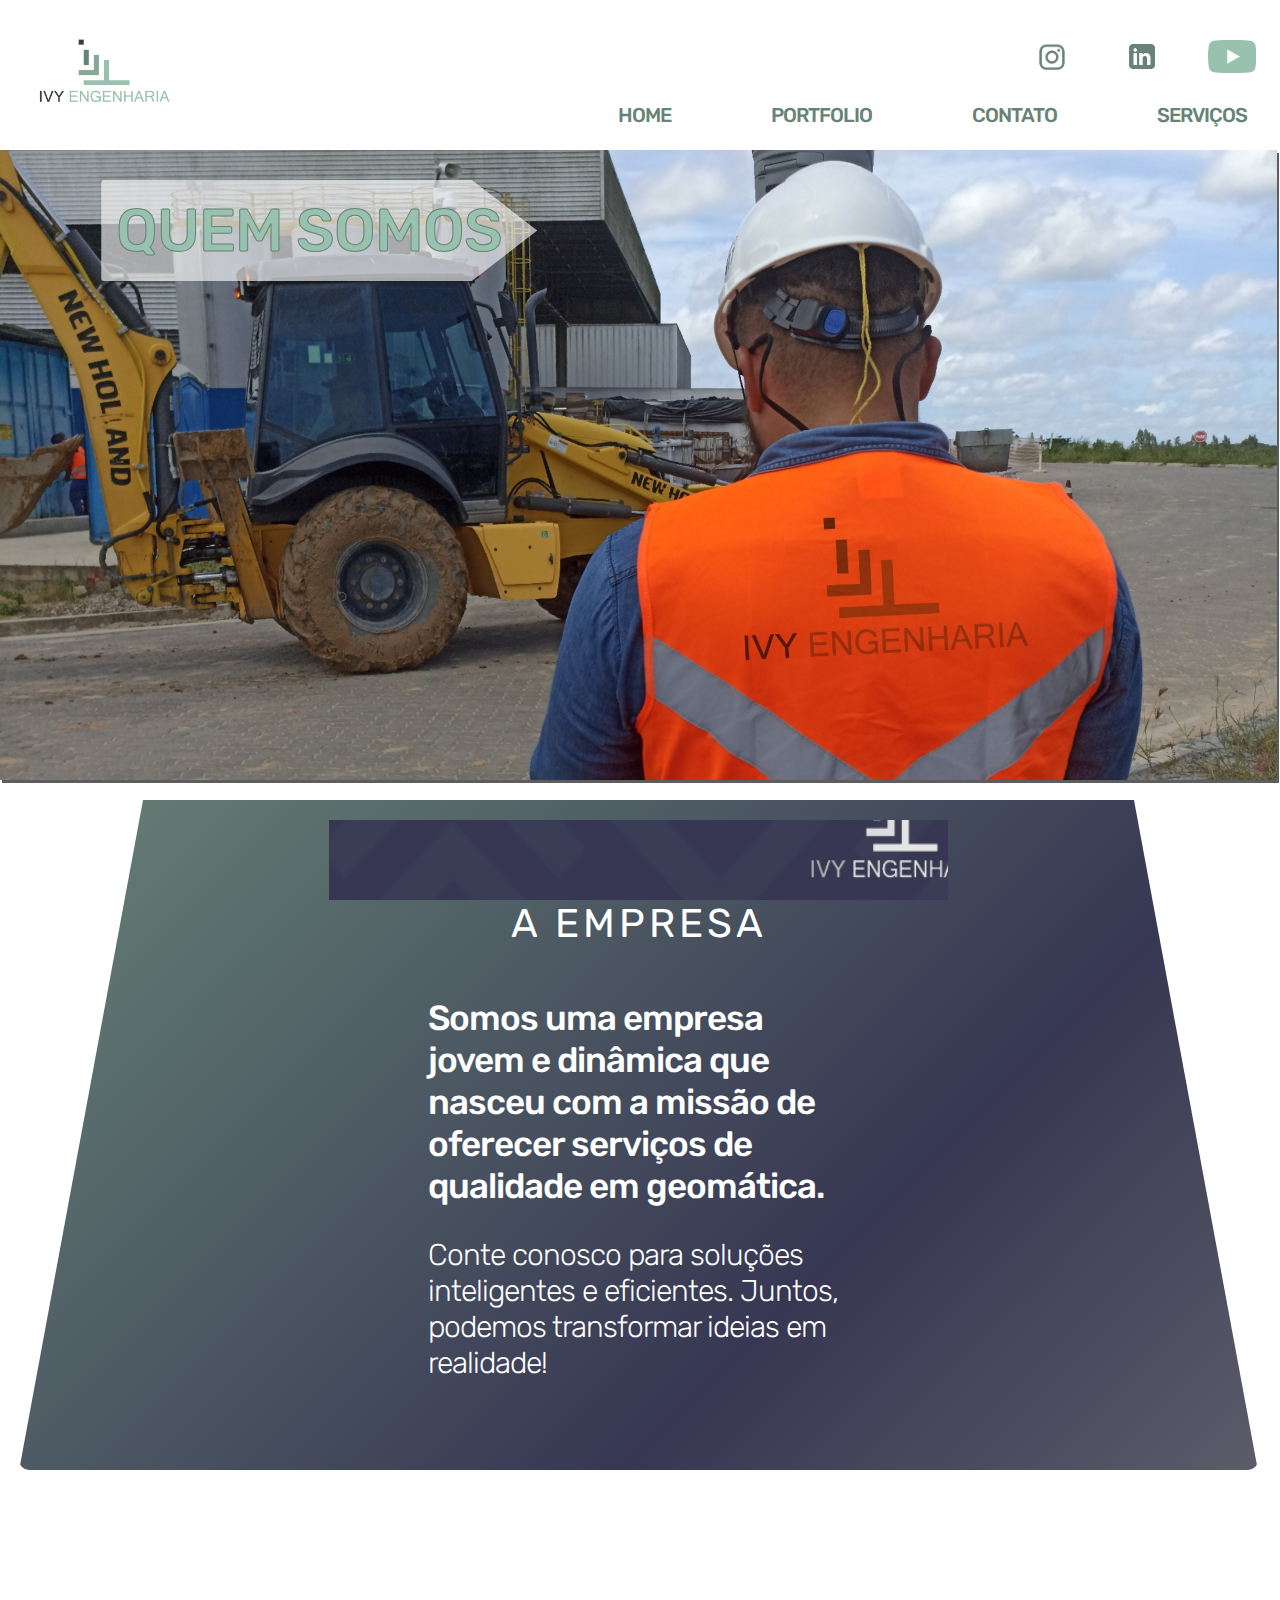
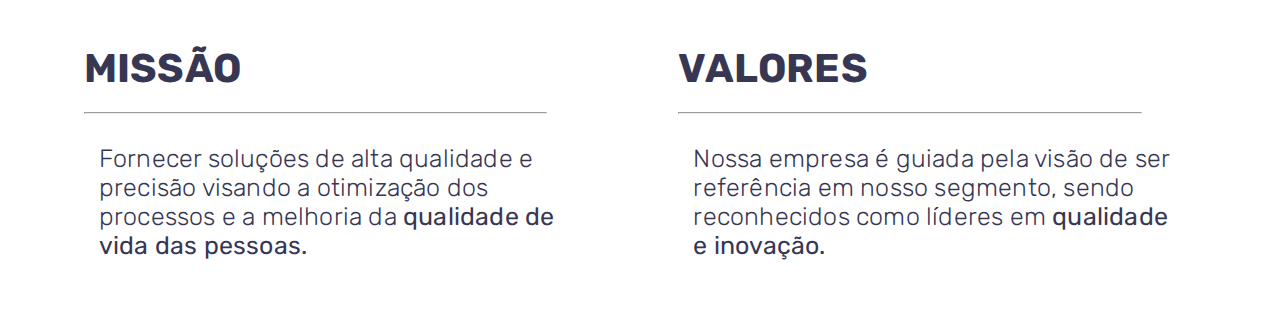
<file: public/whosAre.html>
<!DOCTYPE html>
<html lang="pt-br">
<head>
    <meta charset="UTF-8">
    <meta http-equiv="X-UA-Compatible" content="IE=edge">
    <meta name="viewport" content="width=device-width, initial-scale=1.0">
    <link rel="stylesheet" href="css/style.css">
    <link rel="stylesheet" href="fonte/fonte.css">
    <link rel="stylesheet" href="css/stylewhos.css">

    <title>Ivy Engenharia</title>
</head>
<body>

    <header>
        <div class="nav focus-in-contract">
            <div class="nav__logo">
                <a href="index.html"><img src="image/icons/logo-ivy-engenharia1.png" alt="Logo Ivy Engenharia"></a>
            </div>
            <div class="nav__rigth">
                <div class="nav__links">
                    <a href="https://www.instagram.com/ivyengenharia/" target="_blank
                    "><img src="image/icons/insta-icon.png" alt="Logo insta"></a>
                    <a href="#"><img src="image/icons/linkedin-icon.png" alt="Logo Linkedin"></a>
                    <a href="#"><img src="image/icons/icon-youtube.png" alt="Logo Youtube"></a>
                </div>
                <nav>
                    <ul class="nav__menu">
                        <li><a href="index.html">HOME</a></a></li>
                        <li><a href="#portfolio">PORTFOLIO</a></a></li>
                        <li><a href="#contatc">CONTATO</a></a></li>
                        <li><a href="services.html">SERVIÇOS</a></a></li>
                    </ul>
                </nav>
            </div>
        </div>
    </header>

    <section>
        <div class="container__whos">
            <div class="container__whos-inner">
                <h1 class="init-hidden-X">QUEM SOMOS</h1>
            </div>
        </div>

        <div class="container__whos-empresa">
            <div class="container__whos-empresa_text">
                <h1>A EMPRESA</h1>
                <p class="p__maior">Somos uma empresa jovem e dinâmica que nasceu com a missão de oferecer serviços de qualidade em geomática.
                </p>
                <p class="p__menor">Conte conosco para soluções inteligentes e eficientes. Juntos, podemos transformar ideias em realidade!</p>
            </div>
        </div>

        <div class="container__value">

            <h1 class="init-hidden">REFERENCIAL ESTRATÉGICO</h1>

            <div class="container__value-inner">
                <div class="container__value-inner_left">
                    <h2 class="value-h2">MISSÃO</h2>
                    <hr class="value-hr">
                    <p class="value-p">Fornecer soluções de alta qualidade e precisão visando a otimização dos processos e a melhoria da <strong>qualidade de vida das pessoas.</strong></p>
                </div>
                <div class="container__value-inner_rigth">
                    <h2 class="value-h2">VALORES</h2>
                    <hr class="value-hr">
                    <p class="value-p">Nossa empresa é guiada pela visão de ser referência em nosso segmento, sendo reconhecidos como líderes em <strong>qualidade e inovação.</strong></p>
                </div>
            </div>
            
        </div>
    </section>
    <script src="js/script.js"></script>
</body>
</html>
</file>
<file: public/css/style.css>
* {
    margin: 0;
    padding: 0;
    box-sizing: border-box;
    scroll-behavior: smooth;
}
body {
    font-family: 'Material';
    font-weight: 300;
    padding-right: 3px;
    max-width: 1600px;
    margin: auto;
    letter-spacing: -1px;
}

.init-hidden {
    opacity: 0;
    transition: 1s linear;
    transform: translateY(40px);
}
.init-hidden-off {
    opacity: 1;
    transform: translateY(0);
}

.init-hidden-X {
    opacity: 0;
    transition: 1s linear;
    transform: translateX(30px);
}
.init-hidden-off-X {
    opacity: 1;
    transform: translateX(0);

}
.ellipsis::after {
    content: "..."; /* Adiciona as reticências */
    position: relative;
    top: -1em; /* Posiciona as reticências acima do conteúdo oculto */
    float: right; /* Alinha as reticências à direita */
}
.cut {
    clip-path: polygon(0 0, 100% 0, 100% 100%, 0 100%,10% 50%, 0 0);
}
:root {
    --color-azul: #373753;
    --color-verde: #98c1af;
    --color-Mverde: #678276;
    --color-cinza: #808080;
}
@-webkit-keyframes focus-in-contract {
0% {
    letter-spacing: 1em;
    -webkit-filter: blur(12px);
            filter: blur(12px);
    opacity: 0;
}
100% {
    -webkit-filter: blur(0px);
            filter: blur(0px);
    opacity: 1;
}
}
@keyframes focus-in-contract {
0% {
    letter-spacing: 1em;
    -webkit-filter: blur(12px);
            filter: blur(12px);
    opacity: 0;
}
100% {
    -webkit-filter: blur(0px);
            filter: blur(0px);
    opacity: 1;
}
}
@keyframes slide {
    from{
        transform: translateX(0);
    }
    to {
        transform: translateX(-100%);
    }
}

.focus-in-contract {
	-webkit-animation: focus-in-contract 0.7s cubic-bezier(0.250, 0.460, 0.450, 0.940) both;
    animation: focus-in-contract 0.7s cubic-bezier(0.250, 0.460, 0.450, 0.940) both;
}


header {
    display: flex;
    flex-direction: row;
    width: 100%;
    height: 150px;
    background-color: #ffffffef;
}
.nav {
    display: flex;
    flex-direction: row;
    justify-content: flex-end;
    align-items: flex-end;
    width: 100%;
    height: 100%;
}
.nav__logo {
    display: flex; 
    flex-direction: row;
    width: 100%;
    max-width: 150px;
    margin-left: 30px;
    margin-bottom: 30px;
}

.nav__rigth {
    flex: 1;
    height: 125px;
    display: flex;
    flex-direction: column;
}
.nav__links img {
    width: 50px;
    aspect-ratio: 3/2;
    object-fit: contain;
    display: flex;
    flex-direction: row;
    margin-top: 15px;
    margin-right: 20px;
}

.nav__logo img {
    max-width: 100%;
    height: auto;
}
.nav__links {
    display: flex;
    justify-content: flex-end;
    align-items: center;
    gap: 20px;
}
nav {
    display: flex;
    flex-direction: row;
    justify-content: flex-start;
    align-items: flex-start;
    width: 100%;
    height: 50%;
}
nav a {
    text-decoration: none;
    color: #678276;
}
.nav__menu {
    display: flex;
    flex-direction: row;
    justify-content: flex-end;
    width: 100%;
    padding: 10px;
    font-size: 20px;
    margin: 20px;
    flex: 1;
    font-weight: 500;
}
.nav__menu li {
list-style: none;
margin-left: 100px;
}

/* SLIDE */

.slideshow {
    position: relative;
    width: 100%;
    height: 400px;
}

.slide {
    position: absolute;
    top: 0;
    left: 0;
    width: 100%;
    height: 400px;
    opacity: 0;
    transition: 0.5s ease;
}
  
.slide.active {
    opacity: 1;
}
  
.slide img {
    width: 100%;
    height: 400px;
    object-fit: cover;
}
.slide-text-bg {
    position: absolute;
    top: 0;
    left: 0;
    width: 100%;
    height: 400px;
    z-index: 10;
    display: flex;
    align-items: center;
    justify-content: end;
    opacity: 0.9; 
    background-color: var(--color-Mverde);
    clip-path: polygon(40% 0, 100% 0, 100% 100%, 40% 100%, 50% 50%); 
}
.slide-text {
    width: 50%;
    text-align: end;
}
  
.slide-text h2 {
    content: "";
    color: #fff;
    font-size: 2rem;
    margin: auto;
    width: 500px;
    z-index: 11;
    font-weight: 400;
}
  
  
.prev,
.next {
    position: absolute;
    top: 50%;
    transform: translateY(-50%);
    width: 70px;
    height: 50px;
    background-color: rgba(0, 0, 0, 0.5);
    color: #fff;
    background-color: var(--color-verde);
    font-size: 2rem;
    border: none;
    outline: none;
    cursor: pointer;
    z-index: 12;
}

  
.prev {
    left: 0;
    border-top-right-radius: 10px;
    border-bottom-right-radius: 10px;
}
  
.next {
    right: 0;
    border-top-left-radius: 10px;
    border-bottom-left-radius: 10px;
}

/* quem somos */

.section__container {
    width: 100%;
    display: flex;
    height: 100vh;
    flex-direction: row;
    background-color: #ffffffea;
    overflow-x: hidden;
    margin-top: 60px;
}

.section__container-left {
    display: flex;
    width: 55%;
    max-width: 100%;
    height: 100%;
    flex-direction: row;
}
.section__container-left :nth-child(1) {
    height: 80%;
    display: flex;
    position: relative;
    margin: auto;
    padding: 15px;
    top: -1.5em;
}
.section__container-left :nth-child(2) {
    height: 80%;
    display: flex;
    position: relative;
    margin: auto;
    padding: 15px;
    top: 0.5rem;
}
.section__container-right {
    width: 45%;
    display: flex;
    flex-direction: column;
    text-align: center;
    justify-content: center;
    color: var(--color-azul);
    padding: 30px;
    margin: auto;
}
.section__container-right h1 {
    text-align: left;
    font-size: 35px;
    margin-bottom: 30px;
    font-weight: 400;
}
.section__container-right p {
    text-align: left;
    font-size: 25px;
}

.btn {
    width: 40%;
    margin-top: 20px;
    background-color: var(--color-Mverde); 
    color: white; 
    padding: 20px 24px; 
    font-size: 18px; 
    font-weight: 500;
    cursor: pointer;
    margin: auto;
    margin-top: 40px;
    letter-spacing: .1em;
}
.btn:hover {
    background-color: var(--color-azul);
    color: white;
    transition:  0.1s ease;
    text-decoration: underline;
}
.btn:not(hover){
    transition:  0.1s ease;
}

.section {
    display: flex;
    width: 100%;
    height: 100vh;
    flex-direction: column;
    margin: auto;
    background-color: #ffffffb4;
}

.section__header {
    display: flex;
    width: 100%;
    height: 37%;
    position: relative;
}
.section__header h1 {
    position: absolute;
    top: 30%;
    left: 15%;
    max-width: 100%;
    font-size: 4rem;
    text-align: left;
    color: #fff;
}

.section__header img {
    width: 100%;
    align-self: center;
}
.section__text {
    width: 55%;
    height: 100%;
    flex-direction: column;
    word-wrap: break-word;
    padding: 40px 5px 5px 45px;
    color: #373753;
}

.section__text h3 {
    font-size: 35px;
}

.section__text p {
    margin-top: 30px;
    font-size: 22px;
}

/* PORTFOLIO COM LOGOS */

.portfolio {
    width: 100%;
    height: 220px;
    overflow: hidden;
    padding: 20px;
    white-space: nowrap;
    display: flex;
    position: relative;
    margin-bottom: 50px;
}

.portfolio__text {
    display: flex;
    width: 100%;
    flex: 1;
    max-width: 100%;
    font-size: 40px;
    margin-top: 50px;
}
.portfolio__text h1{
    width: 100%;
    max-width: 100%;
    height: 100%;
    padding-left: 50px;
    font-weight: 500;
    color: var(--color-azul);
}
.portfolio::before,
.portfolio::after {
    position: absolute;
    top: 0;
    width: 250px;
    height: 100%;  
    content: "";
    z-index: 2;
}

.portfolio::before {
    left: 0;
    background: linear-gradient(to left, rgba(255, 255, 255, 0), white);
}
.portfolio::after {
    right: 0;
    background: linear-gradient(to right, rgba(255, 255, 255, 0), white);
}

.portfolio__carrocel {
    animation: slide 35s infinite linear;
    display: inline-block;
    margin-top: auto;
}

.portfolio__carrocel img {
    height: 100px;
    margin: 0 40px;
}

/* SERVICES - CARDS */

.sec_services {
    width: 100%;
    height: 100%;
    display: flex;
    flex-direction: column;
    margin: auto;
}

.sec_services-bar {
    width: 100%;
    height: 25vh;
    background: url(../image/faixas/servicos-solucoes.png);
    color: white;
    font-size: 60px;
    font-weight: 400;
    padding-top: 40px;
    padding-left: 100px;
    padding-bottom: 20px;
    letter-spacing: .1em;
}

.sec_services-cards {
    display:flex;
    width: 100%;
    height: 75vh;
    display: flex;
    flex-direction: row;
}

.card-1 {
    width: 20%;
    max-width: 100%;
    max-height: 100%;
    flex-direction: column;
    display: flex;
    padding: 10px;
    background-image: url(../image/cards/CARD-1-SERVICE.png);
    background-repeat: no-repeat;
    background-size: cover;
    background-position: center;
} 

.card-2 {
    width: 20%;
    max-width: 100%;
    max-height: 100%;
    flex-direction: column;
    display: flex;
    padding: 10px;
    background-image: url(../image/cards/CARD-2-SERVICE.png);
    background-repeat: no-repeat;
    background-size: 100% 100%;
    background-position: center;
} 
.card-3 {
    width: 20%;
    max-width: 100%;
    max-height: 100%;
    flex-direction: column;
    display: flex;
    padding: 10px;
    background-image: url(../image/cards/CARD-3-SERVIÇO.png);
    background-repeat: no-repeat;
    background-size: 100% 100%;
    background-position: center;
} 
.card-4 {
    width: 20%;
    max-width: 100%;
    max-height: 100%;
    flex-direction: column;
    display: flex;
    padding: 5px;
    background-image: url(../image/cards/CARD4-1-SERVIÇOS.png);
    background-repeat: no-repeat;
    background-size: 100% 100%;
    background-position: center;
}
.card-5 {
    width: 20%;
    max-width: 100%;
    max-height: 100%;
    flex-direction: column;
    display: flex;
    padding: 5px;
    background-image: url(../image/cards/CARD-5-SERVICE.png);
    background-repeat: no-repeat;
    background-size: 100% 100%;
    background-position: center;
}

/* CARDS HOVER */

.card-1:hover {
    background-image: url(../image/cards/CARD-1-2-SERVICE.png);
    border: 5px solid #fff;
    transition: 0.1s linear;
}
.card-2:hover {
    background-image: url(../image/cards/CARD-2-2-SERVICE.jpeg);
    border: 5px solid #fff;
    transition: 0.1s linear;
}

.card-3:hover {
    background-image: url(../image/cards/CARD-3-2-SERVICE.jpg);
    border: 5px solid #fff;
    transition: 0.1s linear;
}

.card-4:hover {
    background-image: url(../image/cards/CARD4-SERVIÇO.png);
    border: 5px solid #fff;
    transition: 0.1s linear;
}
.card-5:hover {
    background-image: url(../image/cards/CARD-5-2-SERVICE.png);
    border: 5px solid #fff;
    transition: 0.1s linear;
}
.line {
    width: 30%;
    margin-top: 50px;
    margin-bottom: 50px;
    margin-left: 30px;
    border: none;
    border-top: 3px solid #fff;
    margin-bottom: 150px;
}
.card__header {
    text-align: left;
    font-size: 28px;
    font-weight: 500;
    color: white;
    padding-left: 15px;
    letter-spacing: .1em;
}

.texto {
    font-size: 18px;
    padding: 20px 10px;
    color: white;
    font-weight: 400;
    margin-top: 40px;
}
.texto:hover {
    margin-top: auto;
}

/* trabalhe conosco */

.join {
    background-image: url(../image/bgc-green.png);
    width: 100%;
    background-repeat: no-repeat;
    background-size: cover;
    background-position: center;
}

.join__text {
    width: 35%;
    display: flex;
    flex-direction: column;
    margin: auto;
    float: right;
    padding: 25px;
    margin-right: 50px;
}

.join__text :nth-child(1) {
    font-size: 2.4rem;
    color: #FFF;
}
.join__text :nth-child(2) {
    font-size: 2rem;
    color: #FFF;
}

/* CONTATO */

.polygon {
    display: flex;
    widows: 100%;
    max-width: 100%;
    height: 95vh;
    background-repeat: no-repeat;
    background-position: left;
    background-size: cover;
    clip-path: polygon(1% 1%, 99% 1%,99% 83%, 1% 94%,1% 1%);
    margin-top: 2rem;
    margin-bottom: -4rem;
    background-image: url(../image/background/imagem-trabalhe-conosco.png);
}
.contato {
    display: flex;
    width: 100%;
    max-width: 100%;
    height: 100%;
    position: relative;
    z-index: 1;
}
.contato::before {
    content: "";
    display: block;
    position: absolute;
    z-index: -1;
    top: 0;
    left: 0;
    width: 100%;
    height: 100%;
    opacity: 0.9;
    background-color: var(--color-Mverde);
  }
.form{
    width: 50%;
    height: 100%;
    float: left;
}

.form__area{
    display: flex;
    width: 60%;
    height: 100%;
    justify-content: center;
    flex-direction: column;
    margin: auto;
    gap: 20px;
}
.form__area h3 {
    font-weight: 600;
    letter-spacing: .2px;
    text-align: center;
    margin-bottom: 20px;
    font-size: 1.5rem;
    color: var(--color-azul);
}

.form__area input {
    padding: 5px;
    border-radius: 5px;
    border: none;
    font-size: 14px;
}
.form__area textarea {
    padding: 10px;
    font-size: 16px;
    font-family: 'Rubik';
    border-radius: 5px;
}
.form__area button{
    width: 140px;
    height: 50px;
    justify-content: center;
    align-items: center;
    align-self: center;
    border-radius: 5px;
    font-size: 1.5em;
    font-family: 'Rubik';
    color: white;
    background-color: var(--color-azul);
    margin-top: 20px;
    cursor: pointer;
}
.form__area button:hover{
    background-color: var(--color-verde);
    transition: 0.3s;
    border: none;
}
.form__area input:focus{
    outline: none;
}

.form__img {
    position: relative;
    width: 60%;
    height: 100%;
    float: right;
}
.form__img .bgc-1 {
    background-color: var(--color-azul);
    width: 100%;
    max-width: 100%;
    height: 100%;
    clip-path: polygon(40% 0%, 100% 0%, 100% 100%, 15% 100%);
    float: right;
}

.form__img::before {
    content: "";
    position: absolute;
    z-index: -1;
    top: 0;
    left: 0;
    width: 100%;
    max-width: 100%;
    height: 100%;
    opacity: 0.4;
    background-color: var(--color-verde);
    float: right;
    clip-path: polygon(25% 0%, 100% 0%, 100% 100%, 0% 100%);
}

/* Footer */

footer {
    display: flex;
    flex-direction: row;
    width: 100%;
    max-width: 100%;
    height: 25vh;
    background-color: var(--color-azul);
    clip-path: polygon(0% 40%, 100% 0, 100% 100%, 0% 100%);
}

.footer__icons {
    width: 30%;
    height: 100%;
    display: flex;
    object-fit: contain;
    flex-direction: row;
    margin: auto;
    padding-bottom: 15px;
}
.footer__icons a {
    display: flex;
    cursor: pointer;
}
.footer__icons img {
    max-width: 100%;
    height: 40px;
    margin-top: auto;
    margin-left: 30px;
}

.footer_links {
    flex: 1;
    display: flex;
    place-items: center;
    width: 100%;
    height: 100%;
    color: white;
    justify-content: space-evenly;
}

.footer_links h6 {
    font-size: 1em;
    padding: 30px;
    margin-top: auto;
    font-family: 'Rubik';
    font-weight: normal;
}
.footer_links a {
    color:#FFF;
    text-decoration: none;
    cursor: pointer;
}

.footer_links ul {
    display: flex;
    font-size: 1em;
    flex: 1;
    max-width: 100%;
    list-style: none;
    padding: 30px;
    margin-top: auto;
    justify-content: space-evenly;
}

.footer_links li {
    display: flex;
    margin-top: auto 15px 15px 15px;
    font-family: 'Rubik';
    font-weight: normal;
}
.footer_links li:hover {
    text-decoration: underline;
}

/* Botão TOPO */

#voltar-ao-topo {
    position: fixed;
    bottom: 50px;
    right: 20px;
    background-color: var(--color-cinza);
    color: white;
    border-radius: 50%;
    width: 80px;
    height: 80px;
    border: none;
    outline: none;
    cursor: pointer;
    font-size: 20px;
    padding: 3px;
    z-index: 10000;
}

#voltar-ao-topo img {
    display: block;
    margin: auto;
    width: 60px;
    height: 60px;
}

.escondido {
    display: none;
}

/* SERVICES PAGE */
.container__services {
    display: flex;
    flex-direction: row;
    width: 98%;
    margin: auto;
    margin-top: 30px;
}
.services1-left {
    float: left;
    width: 50%;
    margin: auto;
    padding: 3em;
    font-size: 1.3em;
    padding: 100px;
    overflow: hidden;
}
.services1-left h2 {
    margin-bottom: 15px;
    padding-top: 30px;
    padding-left: 30px;
    font-weight: 700;
    font-size: 28px;
    letter-spacing: .1em;
}
.services1-rigth {
    display: flex;
    width: 50%;
    flex: 1;
    align-items: center;
    justify-content: center;
}
.services1-left ul {
    list-style: disc inside;
    padding: 30px;
}
.services1-left li {
    padding-top: 5px;
    font-weight: 400;
    letter-spacing: 1px;
}
.sidebar-inner {
    position: relative;
  }
  
.sidebar-bar {
    position: absolute;
    top: 0;
    left: 0;
    width: 17px; /* Largura da barra lateral vertical */
    height: 100%;
    background-color: var(--color-azul); /* Cor da barra lateral */
    transition: width 0.3s ease; /* Adicionando a transição suave */
}
  
.services1-left:hover .sidebar-bar {
    width: 100%;
}

.sidebar-paragraph {
    text-align: left;
    padding: 35px;
    color: var(--color-verde);
    opacity: 0;
    transition-delay: 0s;
    transition: opacity 2s ease 0s; /* Adicionando o valor 0s ao tempo de transição */
}
  
.services1-left:hover .sidebar-paragraph {
    opacity: 1;
}
.services1-left:not(:hover) .sidebar-paragraph {
    opacity: 0;
    transition: opacity 0s; /* Adicionando o valor 0s ao tempo de transição */
}


.services1-rigth img {
    width: 65%;
}
  
  
/*CONTAINER SERVICES 2 */

.container_services-2 {
    display: flex;
    align-items: center;
    justify-content: center;
    max-width: 100%;
    width: 100%;
    margin-top: 30px;
    position: relative; /* Adicionando posicionamento relativo */

}
  
.container_services-2 img {
max-width: 100%;
width: 100%;
height: auto;
z-index: 1; /* Definindo z-index para colocar a imagem atrás do conteúdo */
background-attachment: fixed;
}
  
.services1-left2 {
    display: flex;
    width: 50%;
    font-size: 1.3em;
    overflow: hidden;
    position: absolute; /* Mudando para posicionamento absoluto */
    left: 0; /* Posicionando à esquerda do container_services-2 */
    z-index: 2;
    flex-direction: column;
    align-items: left;
}
  
.services1-left2 h2 {
    margin-bottom: 15px;
    padding-top: 30px;
    font-weight: 700;
    font-size: 28px;
    letter-spacing: .1em;
}
  
.services1-left2 ul {
    list-style: disc inside;
    margin-top: 30px;
}
.services1-left2 li {
    padding-top: 10px;
    font-weight: 400;
    letter-spacing: 1px;
}

.sidebar-inner2 {
    background-color: white;
    margin: auto;
    align-items: flex-start;
    width: 100%;
    height: 400px;
    z-index: 3; /* Colocando o z-index acima dos outros elementos */
    margin-left: 150px;
    padding-left: 50px;
}

.sidebar-bar2 {
    position: absolute;
    top: 0;
    left: 140px;
    width: 30px; /* Largura da barra lateral vertical */
    height: 100%;
    background-color: var(--color-Mverde); /* Cor da barra lateral */
    transition: width 0.3s ease; /* Adicionando a transição suave */
}
.services1-left2:hover .sidebar-bar2 {
    width: 100%;
}
  
.sidebar-paragraph2 {
    padding: 35px;
    color: var(--color-verde);
    opacity: 0;
    position: absolute;
    width: 100%;
    height: 100%;
    background-color: var(--color-Mverde);
    z-index: 2; /* Colocando o z-index abaixo da lista */
    padding-right: 150px;
    font-size: 1.2em;
}

  
.services1-left2:hover .sidebar-paragraph2 {
    opacity: 1;
    transition-delay: 0s;
    transition: opacity 2.5s ease 0s; /* Adicionando o valor 0s ao tempo de transição */
}
.services1-left2:not(hover) .sidebar-paragraph2 {
    opacity: 0;
    transition: opacity 0s; /* Adicionando o valor 0s ao tempo de transição */
}
</file>
<file: public/fonte/fonte.css>
@font-face {
    font-family: 'Material';
    src: url(Rubik-VariableFont_wght.ttf);
}
</file>
<file: public/css/stylewhos.css>
:root {
    --color-azul: #373753;
    --color-verde: #98c1af;
    --color-Mverde: #678276;
    --color-cinza: #808080;
}
* {
    margin: 0;
    padding: 0;
    box-sizing: border-box;
    scroll-behavior: smooth;
}
body {
    font-family: 'Material';
    font-weight: 300;
    padding-right: 3px;
    max-width: 1600px;
    margin: auto;
    letter-spacing: -1px;
}
@keyframes gradient {
    from {
        background-position: 0 50%;  
    }
    to    {
        background-position: 100% 50%;
    }
}
/* Slogan Apresentação */

.container__whos {
    width: 100%;
    height: 70vh;
    background-image: url("../image/whosAre/bgc-whos.jpg");
    background-size: 100% 130%;
    background-repeat: no-repeat;
    box-shadow: 2px 3px 0 rgba(0, 0, 0, 0.637);
}

.container__whos-inner {
    display: flex;
    justify-content: center;
    align-items: center;
    text-align: left;
    width: 50%;
    padding-top: 30px;
}

.container__whos h1 {
    font-size: 60px;
    color: var(--color-verde);
    padding: 15px 35px 15px 15px;
    font-weight: 500;
    border-radius: 3px;
    background-color: #ffffff9f;
    -webkit-text-stroke: 1px var(--color-Mverde);
    -webkit-clip-path: polygon(0% 0%, 75% 0%, 100% 50%, 75% 100%, 0% 100%);
    clip-path: polygon(0% 0%, 85% 0%, 100% 50%, 85% 100%, 0% 100%);
}

/* A EMPRESA */

.container__whos-empresa {
    display: flex;
    width: 97%;
    margin: auto;
    border-radius: 10px;
    height: 670px;
    margin-top: 20px;
    margin-bottom: 20px;
    align-items: center;
    justify-content: center;
    background-color: var(--color-verde);
    padding-top: 20px;
    padding-bottom: 10px;
    animation: gradient 7s ease alternate infinite;
    background: linear-gradient(-45deg, var(--color-verde), var(--color-cinza), var(--color-azul), var(--color-Mverde)) no-repeat;
    background-size: 200% 200%;
    -webkit-clip-path: polygon(0% 0, 90% 0, 100% 100%, 0% 100%);
    clip-path: polygon(10% 0, 90% 0, 100% 100%, 0% 100%);
}

.container__whos-empresa_text {
    display: flex;
    flex-direction: column;
    width: 50%;
    height: 100%;
    max-height: 700px;
    align-items: center;
    justify-content: center;
    color: white;
    background: url(../image/whosAre/bgc-whos-2.png);
    background-size: 60% 100%;
    background-repeat: no-repeat;
    background-position: center;
    background-attachment: fixed;
    padding: 8%;
}
.container__whos-empresa_text h1 {
    font-size: 40px;
    margin-top: 30px;
    margin-bottom: 50px;
    font-weight: 400;
    letter-spacing: .1em;
}

.p__maior {
    font-size: 35px;
    font-weight: 500;
    margin-bottom: 30px;
}

.p__menor {
    font-size: 30px;
    font-weight: 300;
    margin-bottom: 30px;
}

/*REFERENCIAL ESTRATÉGICO */

.container__value {
    width: 100%;
    height: 100%;
    display: flex;
    flex-direction: column;
    justify-content: center;
    align-items: center;
    gap: 15px;
}
.container__value h1{
    font-size: 50px;
    font-weight: 500;
    margin-bottom: 30px;
    margin-top: 30px;
    color: var(--color-Mverde);
}
.container__value-inner {
    display: flex;
    width: 90%;
    flex-direction: row;
    color: var(--color-azul);
}
.container__value-inner_left {
    width: 50%;
    height: 300px;
    margin-right: 20px;
    padding: 20px;
}
.container__value-inner_rigth {
    width: 50%;
    height: 300px;
    margin-left: 20px;
    padding: 20px;
}
.value-h2 {
    font-size: 40px;
    letter-spacing: .2px;
}
.value-hr {
    width: 90%;
    margin-top: 20px;
    margin-bottom: 15px;
}
.value-p {
    font-size: 25px;
    letter-spacing: .2px;
    padding: 15px;
}
</file>
